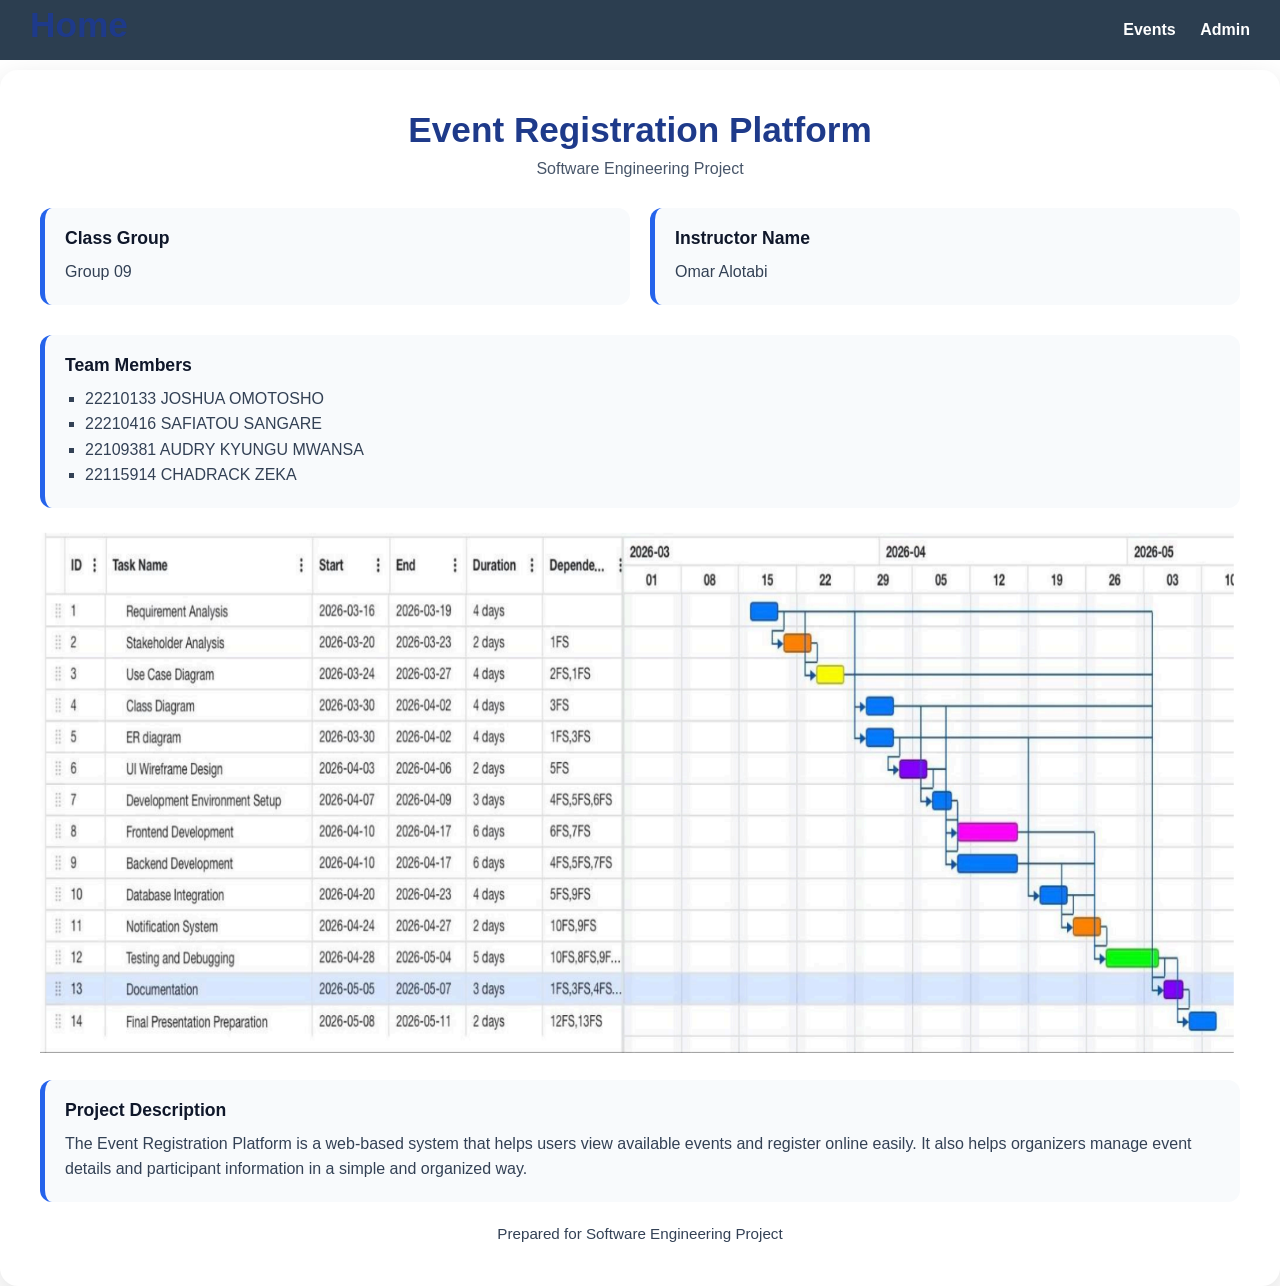
<file: index.html>
<!DOCTYPE html>
<html lang="en">

<head>
  <meta charset="UTF-8" />
  <meta name="viewport" content="width=device-width, initial-scale=1.0" />
  <title>CMPE314 Software Engineering</title>
  <link rel="stylesheet" href="style.css" />
</head>

<body>
  <div class="container">
    <div class="card">

      <header class="header">
        <h1>Event Registration Platform</h1>
        <p class="subtitle">Software Engineering Project</p>
        <nav class="navbar">
          <h1>Home</h1>

          <div class="nav-links">
            <a href="events.html">Events</a>
            <a href="admin.html">Admin</a>
          </div>
        </nav>
      </header>

      <section class="info-grid">
        <div class="info-box">
          <h2>Class Group</h2>
          <p>Group 09</p>
        </div>

        <div class="info-box">
          <h2>Instructor Name</h2>
          <p>Omar Alotabi</p>
        </div>
      </section>

      <section class="team-section">
        <h2>Team Members</h2>
        <ul>
          <li>22210133 JOSHUA OMOTOSHO</li>
          <li>22210416 SAFIATOU SANGARE</li>
          <li>22109381 AUDRY KYUNGU MWANSA</li>
          <li>22115914 CHADRACK ZEKA</li>
        </ul>
      </section>
      <img src="pics/Gantt.png" alt="Gantt Chart" />

      <section class="description-section">
        <h2>Project Description</h2>
        <p>
          The Event Registration Platform is a web-based system that helps users
          view available events and register online easily. It also helps organizers
          manage event details and participant information in a simple and organized way.
        </p>
      </section>

      <footer class="footer">
        <p>Prepared for Software Engineering Project</p>
      </footer>
    </div>
  </div>
</body>

</html>
</file>
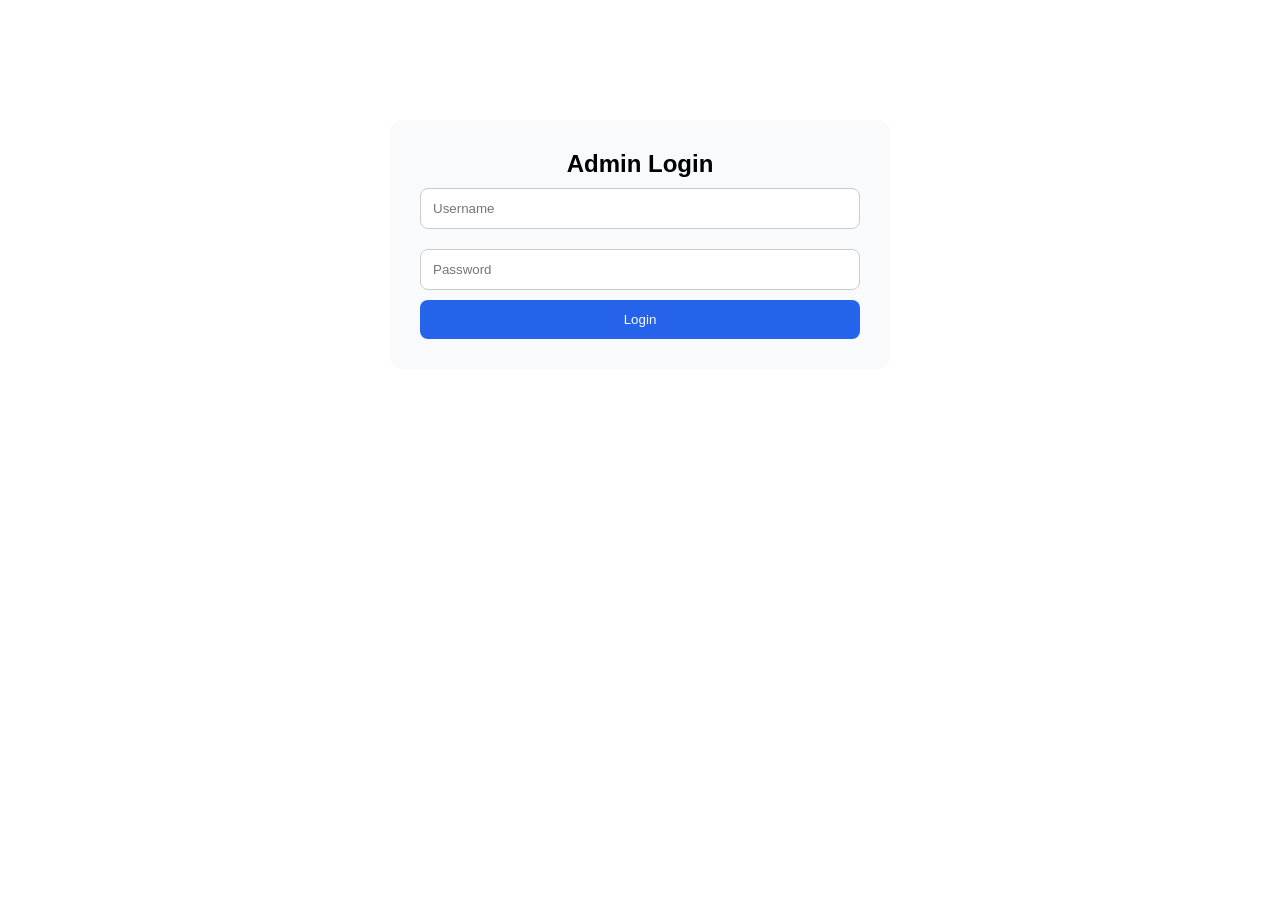
<file: admin-events.html>
<!DOCTYPE html>
<html lang="en">

<head>
    <meta charset="UTF-8">
    <meta name="viewport" content="width=device-width, initial-scale=1.0">
    <title>Manage Events</title>
    <link rel="stylesheet" href="style.css">
</head>

<body>

    <nav class="navbar">
        <h1>Admin Panel Event</h1>

        <div class="nav-links">
            <a href="index.html">Home</a>
            <a href="events.html">Events</a>
            <a href="admin.html">Admin</a>
        </div>
    </nav>

    <section class="admin-container">

        <h2>Add New Event</h2>

        <form onsubmit="addEvent(event)">
            <input type="text" id="event-title" placeholder="Event Title" required>
            <input type="text" id="event-date" placeholder="Date" required>
            <input type="text" id="event-location" placeholder="Location" required>
            <input type="text" id="event-description" placeholder="Description" required>
            <button type="submit">Add Event</button>
        </form>

        <h2>All Events</h2>

        <table>
            <thead>
                <tr>
                    <th>Title</th>
                    <th>Date</th>
                    <th>Location</th>
                    <th>Action</th>
                </tr>
            </thead>
            <tbody id="events-table"></tbody>
        </table>
        <button onclick="logout()">Logout</button>

    </section>


    <script src="script.js"></script>
</body>

</html>
</file>
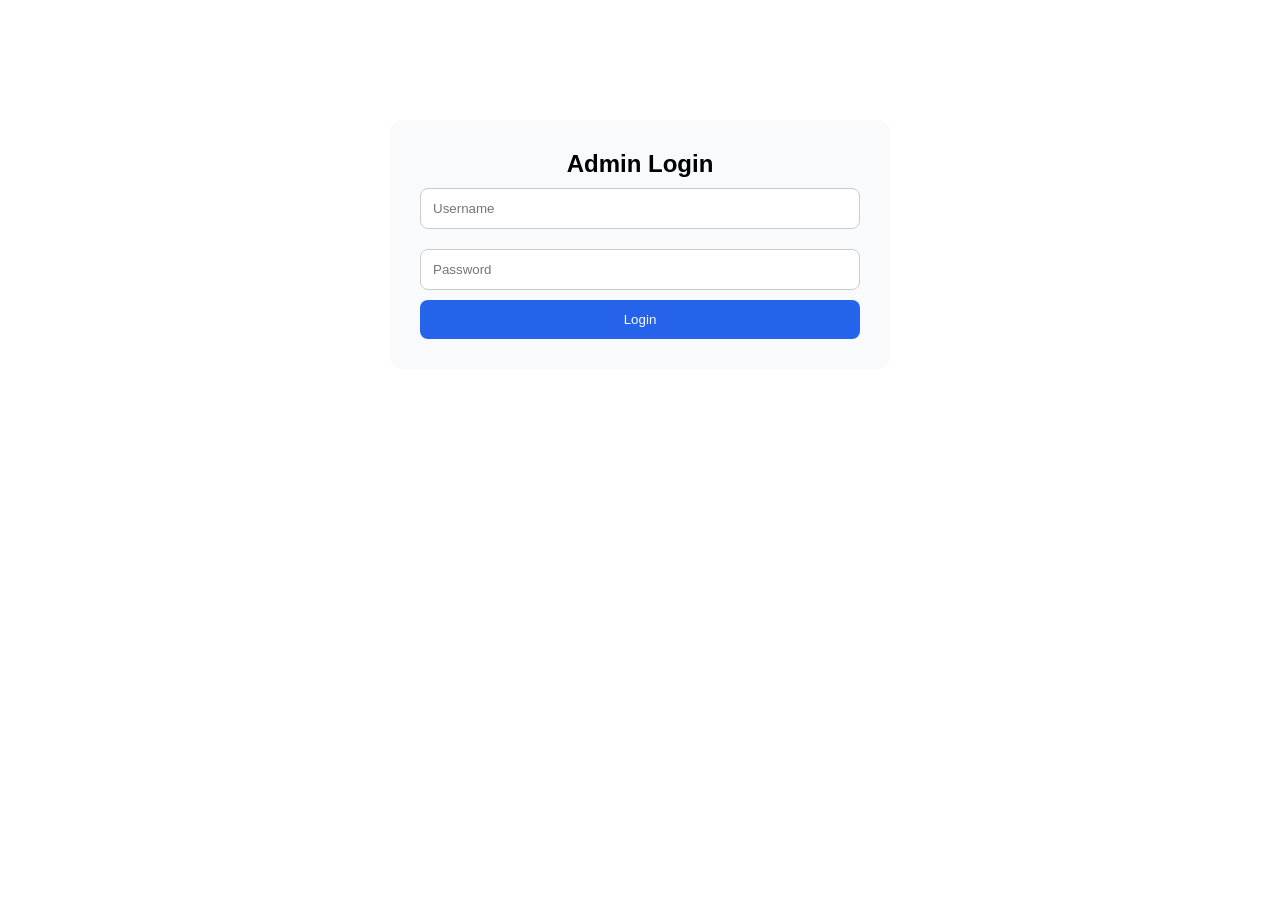
<file: admin.html>
<!DOCTYPE html>
<html lang="en">

<head>
    <meta charset="UTF-8">
    <meta name="viewport" content="width=device-width, initial-scale=1.0">
    <title>Admin Panel</title>
    <link rel="stylesheet" href="style.css">
</head>

<body>

    <nav class="navbar">
        <h1>Admin Panel</h1>

        <div class="nav-links">
            <a href="index.html">Home</a>
            <a href="events.html">Events</a>
            <a href="events-details.html">Admin</a>
            <a href="admin-events.html">Manage Events</a>
        </div>
    </nav>
    <main class="page-content">
        <section class="admin-container">
            <h2>Registered Participants</h2>

            <table>
                <thead>
                    <tr>
                        <th>Name</th>
                        <th>Email</th>
                        <th>Event</th>
                        <th>Action</th>
                    </tr>
                </thead>
                <tbody id="admin-table">
                    <!-- Data will be inserted here -->
                </tbody>
            </table>
            <button onclick="logout()">Logout</button>

        </section>
    </main>

    <script src="script.js"></script>
</body>

</html>
</file>
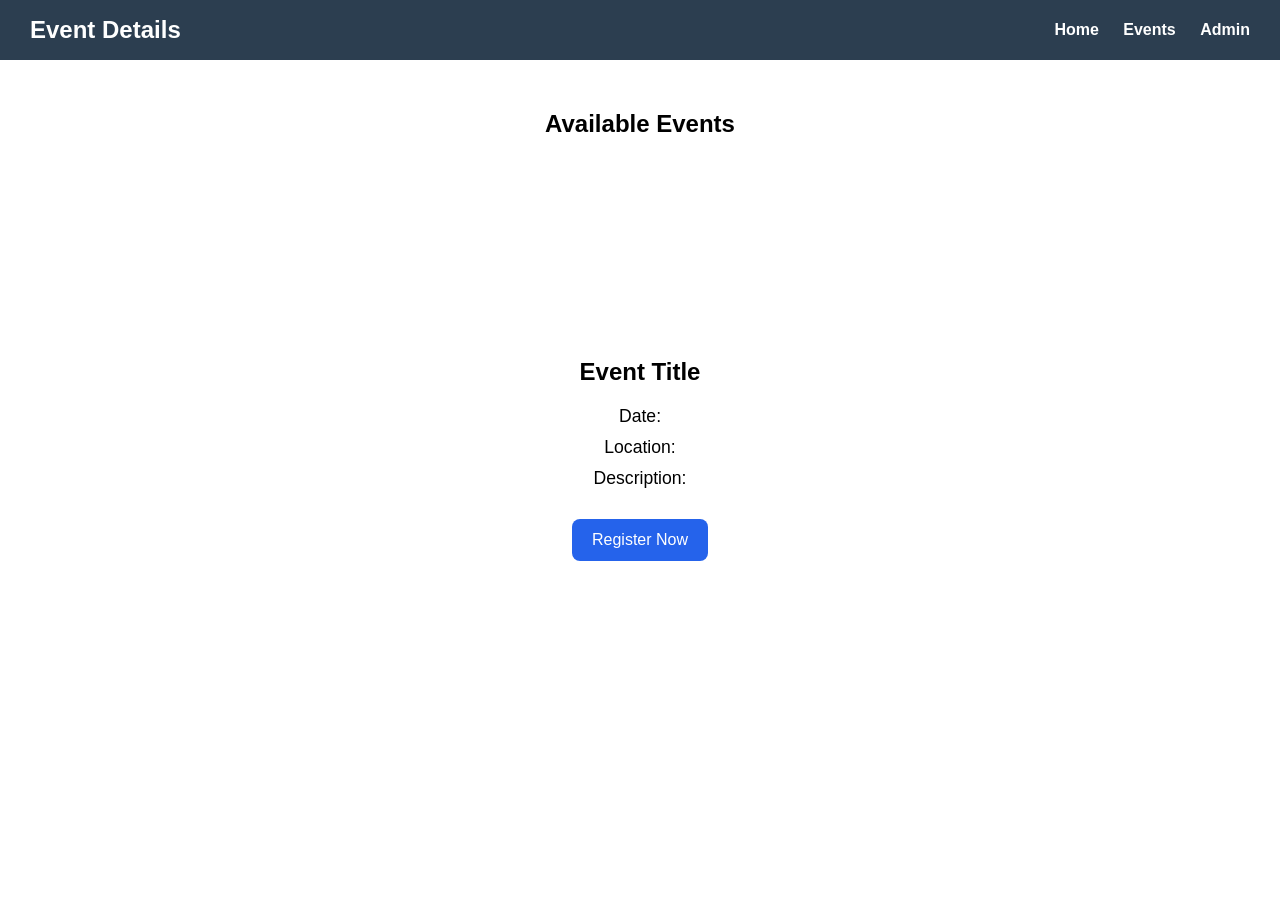
<file: events-details.html>
<!DOCTYPE html>
<html lang="en">

<head>
    <meta charset="UTF-8">
    <meta name="viewport" content="width=device-width, initial-scale=1.0">
    <title>Event Details</title>
    <link rel="stylesheet" href="style.css">
</head>

<body>

    <!-- NAVBAR -->
    <nav class="navbar">
        <h1>Event Details</h1>

        <div class="nav-links">
            <a href="index.html">Home</a>
            <a href="events.html">Events</a>
            <a href="admin.html">Admin</a>
        </div>
    </nav>

    <main class="page-content">
        <section class="events-container">
            <h2>Available Events</h2>

            <div class="events-grid">

                <!-- Event Card 1 -->
                <section class="events-container">

                    <div class="events-grid" id="events-list">
                        <!-- Events will be loaded here -->
                    </div>
                </section>

            </div>
        </section>
    </main>
    <!-- EVENT DETAILS -->
    <section class="details-container">
        <h2 id="event-title">Event Title</h2>
        <p id="event-date">Date: </p>
        <p id="event-location">Location: </p>
        <p id="event-description">Description: </p>

        <a href="register.html" class="btn">Register Now</a>
    </section>

    <script src="script.js"></script>
</body>

</html>
</file>
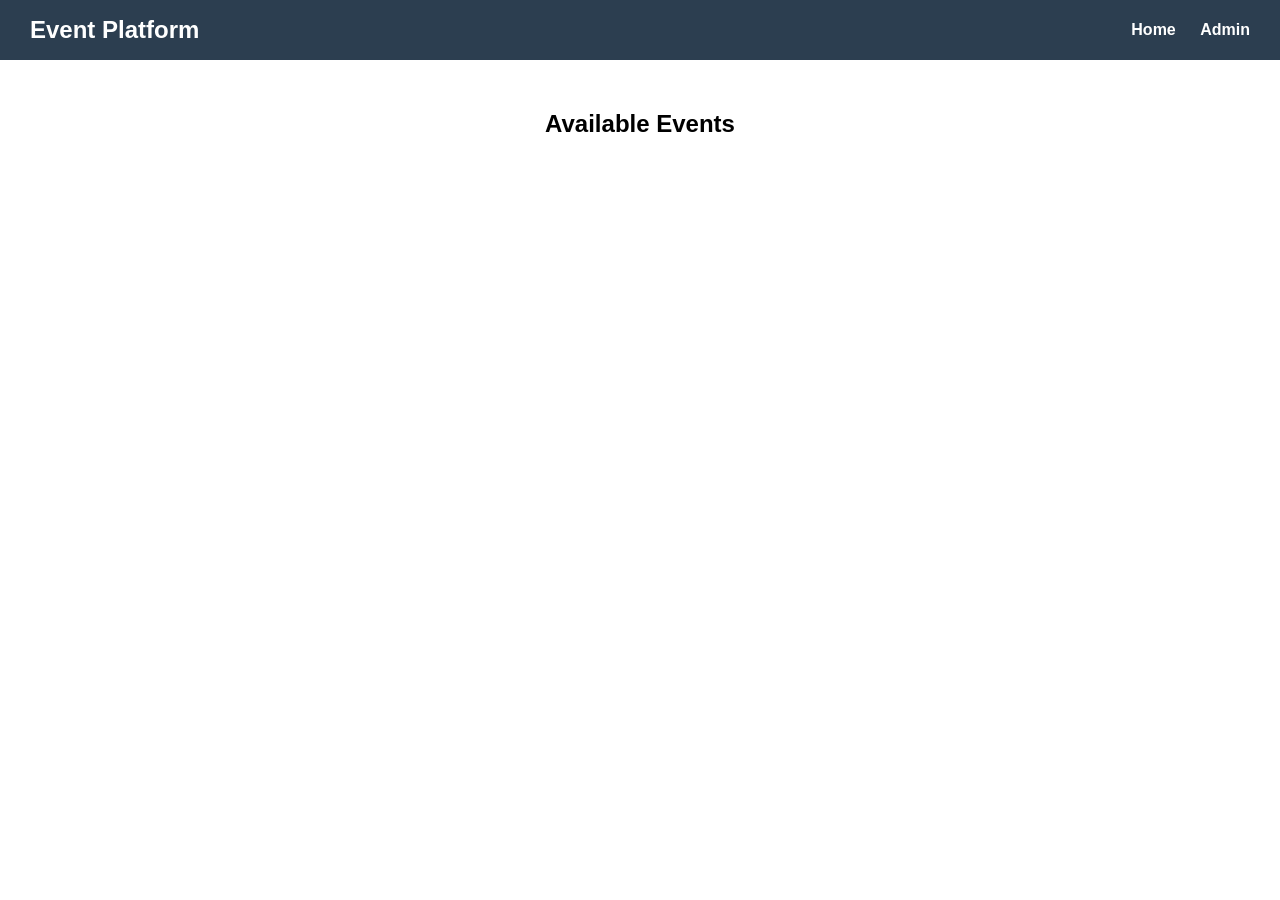
<file: events.html>
<!DOCTYPE html>
<html lang="en">

<head>
    <meta charset="UTF-8">
    <meta name="viewport" content="width=device-width, initial-scale=1.0">
    <title>Events</title>
    <link rel="stylesheet" href="style.css">
</head>

<body>

    <nav class="navbar">
        <h1>Event Platform</h1>

        <div class="nav-links">
            <a href="index.html">Home</a>
            <a href="admin.html">Admin</a>
        </div>
    </nav>
    <main class="page-content">
        <section class="events-container">
            <h2>Available Events</h2>

            <div class="events-grid">

                <!-- Event Card 1 -->
                <section class="events-container">

                    <div class="events-grid" id="events-list">
                        <!-- Events will be loaded here -->
                    </div>
                </section>

            </div>
        </section>
    </main>

    <script src="script.js"></script>
</body>

</html>
</file>
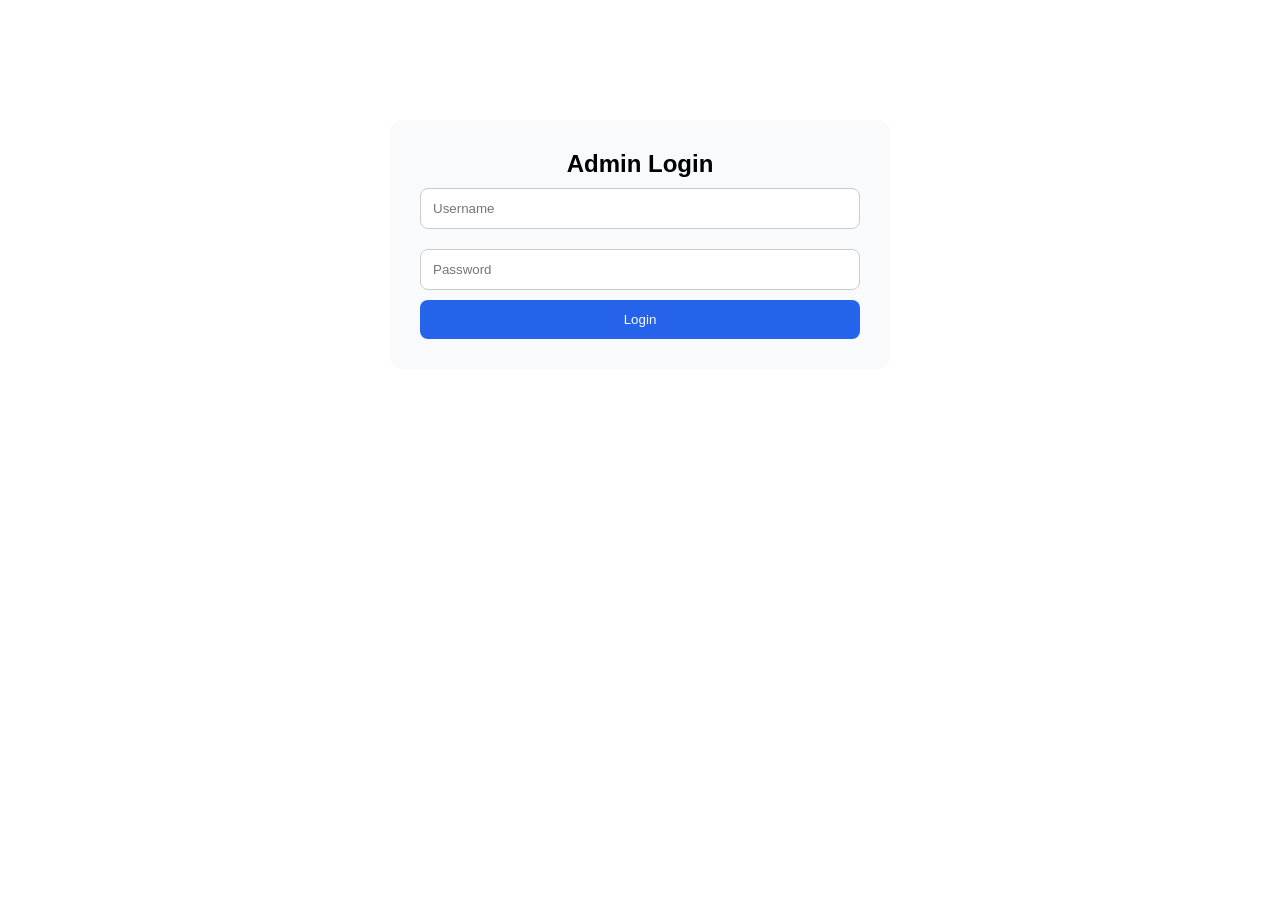
<file: login.html>
<!DOCTYPE html>
<html lang="en">

<head>
    <meta charset="UTF-8">
    <meta name="viewport" content="width=device-width, initial-scale=1.0">
    <title>Admin Login</title>
    <link rel="stylesheet" href="style.css">
</head>

<body>

    <section class="register-container">
        <h2>Admin Login</h2>

        <form onsubmit="login(event)">
            <input type="text" id="username" placeholder="Username" required>
            <input type="password" id="password" placeholder="Password" required>
            <button type="submit">Login</button>
        </form>

        <p id="login-error" style="color:red;"></p>
    </section>

    <script src="script.js"></script>
</body>

</html>
</file>
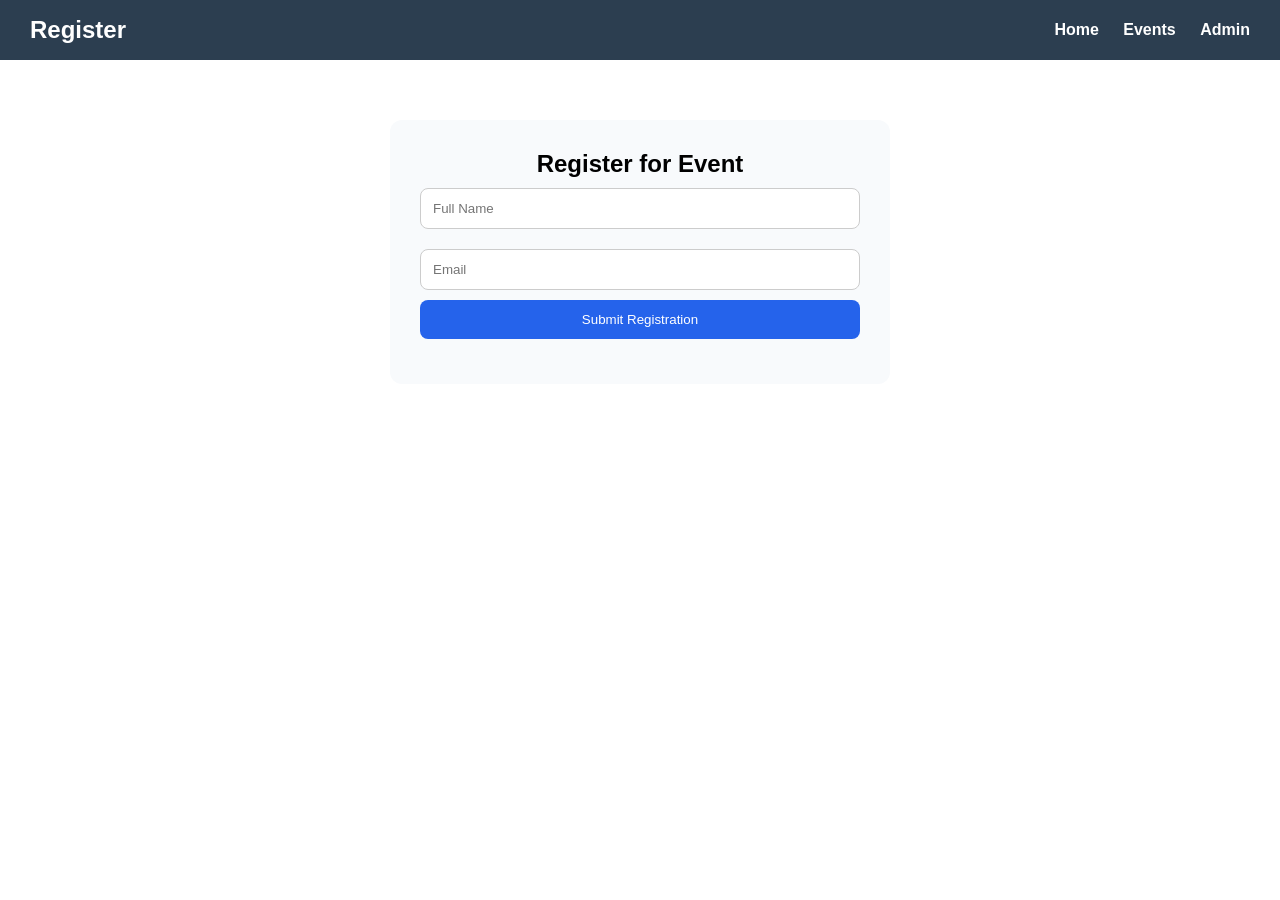
<file: register.html>
<!DOCTYPE html>
<html lang="en">

<head>
    <meta charset="UTF-8">
    <meta name="viewport" content="width=device-width, initial-scale=1.0">
    <title>Register</title>
    <link rel="stylesheet" href="style.css">
</head>

<body>

    <nav class="navbar">
        <h1>Register</h1>

        <div class="nav-links">
            <a href="index.html">Home</a>
            <a href="events.html">Events</a>
            <a href="admin.html">Admin</a>
        </div>
    </nav>

    <section class="register-container">

        <h2>Register for Event</h2>

        <p id="selected-event"></p>

        <form onsubmit="submitForm(event)">
            <input type="text" id="name" placeholder="Full Name" required>
            <input type="email" id="email" placeholder="Email" required>
            <button type="submit">Submit Registration</button>
        </form>

        <p id="success-message"></p>

    </section>

    <script src="script.js"></script>
</body>

</html>
</file>
<file: style.css>
* {
  margin: 0;
  padding: 0;
  box-sizing: border-box;
  font-family: Arial, sans-serif;
}

body {
  margin: 0;
  padding-top: 70px;
  display: block;
}

.container {
  width: 100%;
  max-width: 100%;
}

.card {
  background: #ffffff;
  border-radius: 18px;
  padding: 40px;
  box-shadow: 0 10px 30px rgba(0, 0, 0, 0.12);
}

.header {
  text-align: center;
  margin-bottom: 30px;
}

.header h1 {
  font-size: 2.2rem;
  color: #1e3a8a;
  margin-bottom: 10px;
}

.subtitle {
  font-size: 1rem;
  color: #475569;
}

.info-grid {
  display: grid;
  grid-template-columns: repeat(auto-fit, minmax(220px, 1fr));
  gap: 20px;
  margin-bottom: 30px;
}

.info-box {
  background: #f8fafc;
  border-left: 5px solid #2563eb;
  padding: 20px;
  border-radius: 12px;
}

.team-section {
  background: #f8fafc;
  border-left: 5px solid #2563eb;
  padding: 20px;
  border-radius: 12px;
  margin-bottom: 20px;
  margin-left: auto;
  margin-right: auto;
}

img {
  display: block;
  margin: 20px auto;
  max-width: 100%;
  height: auto;
}

.description-section {
  border-left: 5px solid #2563eb;
}

.info-box,
.team-section,
.description-section {
  width: 100%;
  max-width: 100%;
}

.info-box h2,
.team-section h2,
.description-section h2 {
  font-size: 1.1rem;
  color: #0f172a;
  margin-bottom: 10px;
}

.info-box p,
.description-section p,
.footer p,
.team-section li {
  color: #334155;
  line-height: 1.6;
}

.team-section,
.description-section {
  background: #f8fafc;
  padding: 20px;
  border-radius: 12px;
  margin-bottom: 20px;
}

.team-section ul {
  list-style: square;
  padding-left: 20px;
}

.footer {
  text-align: center;
  margin-top: 10px;
  color: #64748b;
  font-size: 0.95rem;
}

.btn {
  display: inline-block;
  margin-top: 20px;
  padding: 12px 20px;
  background: #2563eb;
  color: white;
  text-decoration: none;
  border-radius: 8px;
  font-size: 1rem;
}

.btn:hover {
  background: #1e40af;
}

.navbar {
  position: fixed;
  top: 0;
  left: 0;
  width: 100%;
  height: 60px;

  display: flex;
  justify-content: space-between;
  align-items: center;

  background: #2c3e50;
  color: white;

  padding: 0 30px;
  z-index: 1000;
}

.nav-links a {
  color: white;
  margin-left: 20px;
  text-decoration: none;
  font-weight: bold;
}

.nav-links a:hover {
  color: #1abc9c;
}

/* EVENTS PAGE */
.events-container {
  padding: 40px;
  text-align: center;
}

.events-grid {
  display: grid;
  grid-template-columns: repeat(3, 1fr);
  gap: 20px;
  margin-top: 30px;
}

.event-card {
  background: #f8fafc;
  padding: 20px;
  border-radius: 12px;
  box-shadow: 0 5px 15px rgba(0, 0, 0, 0.1);
}

.event-card h3 {
  margin-bottom: 10px;
}

.event-card button {
  margin-top: 10px;
  padding: 10px 15px;
  background: #2563eb;
  color: white;
  border: none;
  border-radius: 8px;
  cursor: pointer;
}

.event-card button:hover {
  background: #1e40af;
}

@media (max-width: 768px) {
  .events-grid {
    grid-template-columns: 1fr;
  }
}

.details-container {
  padding: 40px;
  max-width: 700px;
  margin: 0 auto;
  text-align: center;
}

.details-container h2 {
  margin-bottom: 20px;
}

.details-container p {
  margin: 10px 0;
  font-size: 1.1rem;
}

.register-container {
  max-width: 500px;
  margin: 50px auto;
  padding: 30px;
  background: #f8fafc;
  border-radius: 12px;
  text-align: center;
}

.register-container input {
  width: 100%;
  padding: 12px;
  margin: 10px 0;
  border-radius: 8px;
  border: 1px solid #ccc;
}

.register-container button {
  width: 100%;
  padding: 12px;
  background: #2563eb;
  color: white;
  border: none;
  border-radius: 8px;
  cursor: pointer;
}

.register-container button:hover {
  background: #1e40af;
}

#success-message {
  margin-top: 15px;
  color: green;
}

.admin-container {
  padding: 40px;
  text-align: center;
}

table {
  width: 80%;
  margin: 20px auto;
  border-collapse: collapse;
}

th,
td {
  border: 1px solid #ccc;
  padding: 12px;
}

th {
  background: #2563eb;
  color: white;
}

tr:nth-child(even) {
  background: #f2f2f2;
}

button {
  padding: 6px 10px;
  border: none;
  border-radius: 6px;
  cursor: pointer;
}

button:hover {
  opacity: 0.8;
}

td button {
  background: red;
  color: white;
}

.admin-container {
  max-width: 900px;
  margin: 40px auto;
  padding: 30px;
  background: #f8fafc;
  border-radius: 12px;
  text-align: center;
}

.admin-container form {
  margin-bottom: 30px;
}

.admin-container input {
  width: 90%;
  padding: 12px;
  margin: 8px 0;
  border-radius: 8px;
  border: 1px solid #ccc;
}

.admin-container button {
  padding: 10px 15px;
  margin-top: 10px;
  background: #2563eb;
  color: white;
  border: none;
  border-radius: 8px;
  cursor: pointer;
}

.admin-container button:hover {
  background: #1e40af;
}

table {
  width: 100%;
  margin-top: 20px;
  border-collapse: collapse;
}

th,
td {
  border: 1px solid #ddd;
  padding: 12px;
}

th {
  background: #2563eb;
  color: white;
}

tr:nth-child(even) {
  background: #f2f2f2;
}

td button {
  background: red;
  color: white;
}

td button:hover {
  background: darkred;
}
</file>
